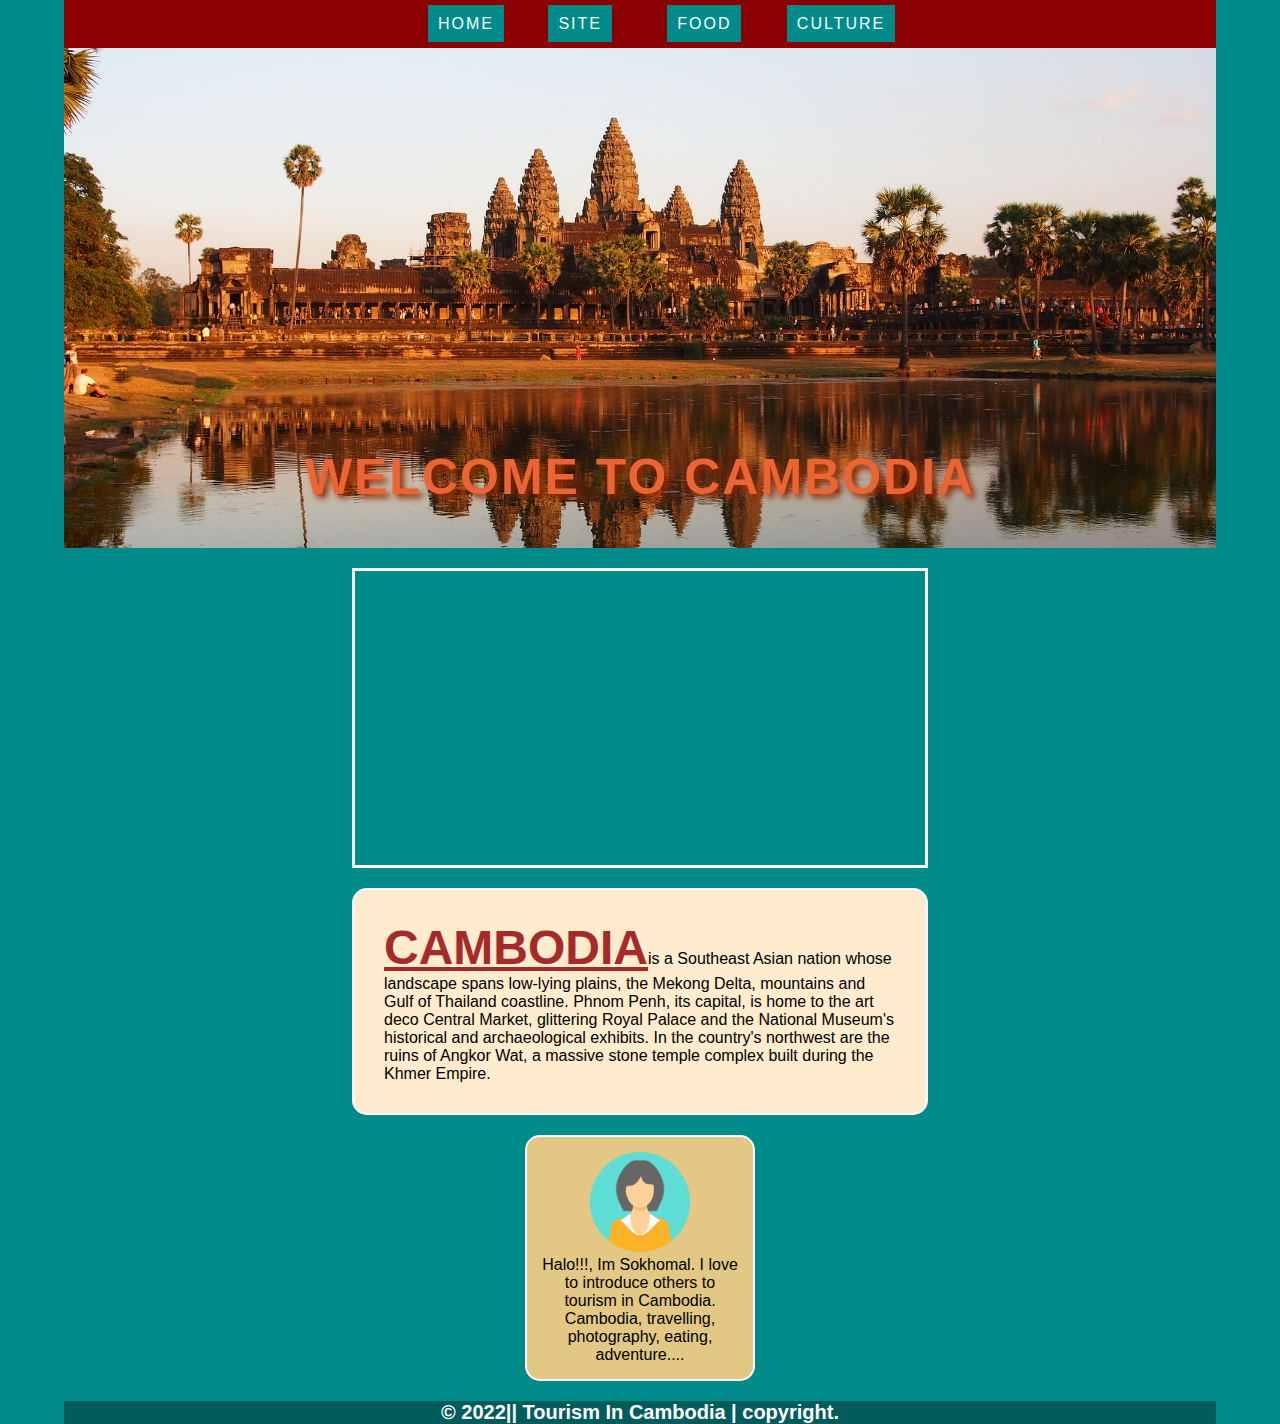
<file: index.html>
<!DOCTYPE html>
<html lang="en">
<head>
    <meta charset="UTF-8">
    <meta http-equiv="X-UA-Compatible" content="IE=edge">
    <meta name="viewport" content="width=device-width, initial-scale=1.0">
    <title>HOME</title>
    <link rel="stylesheet" href="style.css">
    <link rel="shortcut x-icon" href="cambodia.png" type="img/x-icon">
</head>
<body>
    <div class="nav">
        <ul>
            <li><a href="index.html">HOME</a></li>
            <li><a href="site.html">SITE</a></li>
            <li><a href="food.html">FOOD</a></li>
            <li><a href="culture.html">CULTURE</a></li>
        </ul>
    </div>

    <!-- banner -->
    <div class="banner">
        <h2>WELCOME TO CAMBODIA</h2>
    </div>
    <!-- end banner -->


        <div class="media">
            <iframe width="560" height="315" src="https://www.youtube.com/embed/W3DGxLC8kk8" title="YouTube video player" frameborder="0" allow="accelerometer; autoplay; clipboard-write; encrypted-media; gyroscope; picture-in-picture" allowfullscreen></iframe>
        </div>


        <div class="about">
             <span class="cambodia">CAMBODIA</span>is a Southeast Asian nation whose landscape spans low-lying plains, the Mekong Delta, mountains and Gulf of Thailand coastline. Phnom Penh, its capital, is home to the art deco Central Market, glittering Royal Palace and the National Museum's historical and archaeological exhibits. In the country's northwest are the ruins of Angkor Wat, a massive stone temple complex built during the Khmer Empire.

        </div>

        <div class="profile">
            <img src="img/girl.png" alt="">
            <p>Halo!!!, Im Sokhomal. I love to introduce others to tourism in Cambodia.</p>
            <p>Cambodia, travelling, photography, eating, adventure....</p>
        </div>

        </div>
        <div class="footer">
        <p>&copy; 2022|| Tourism In Cambodia | copyright.</p>
    </div>
</body>
</html>
</file>
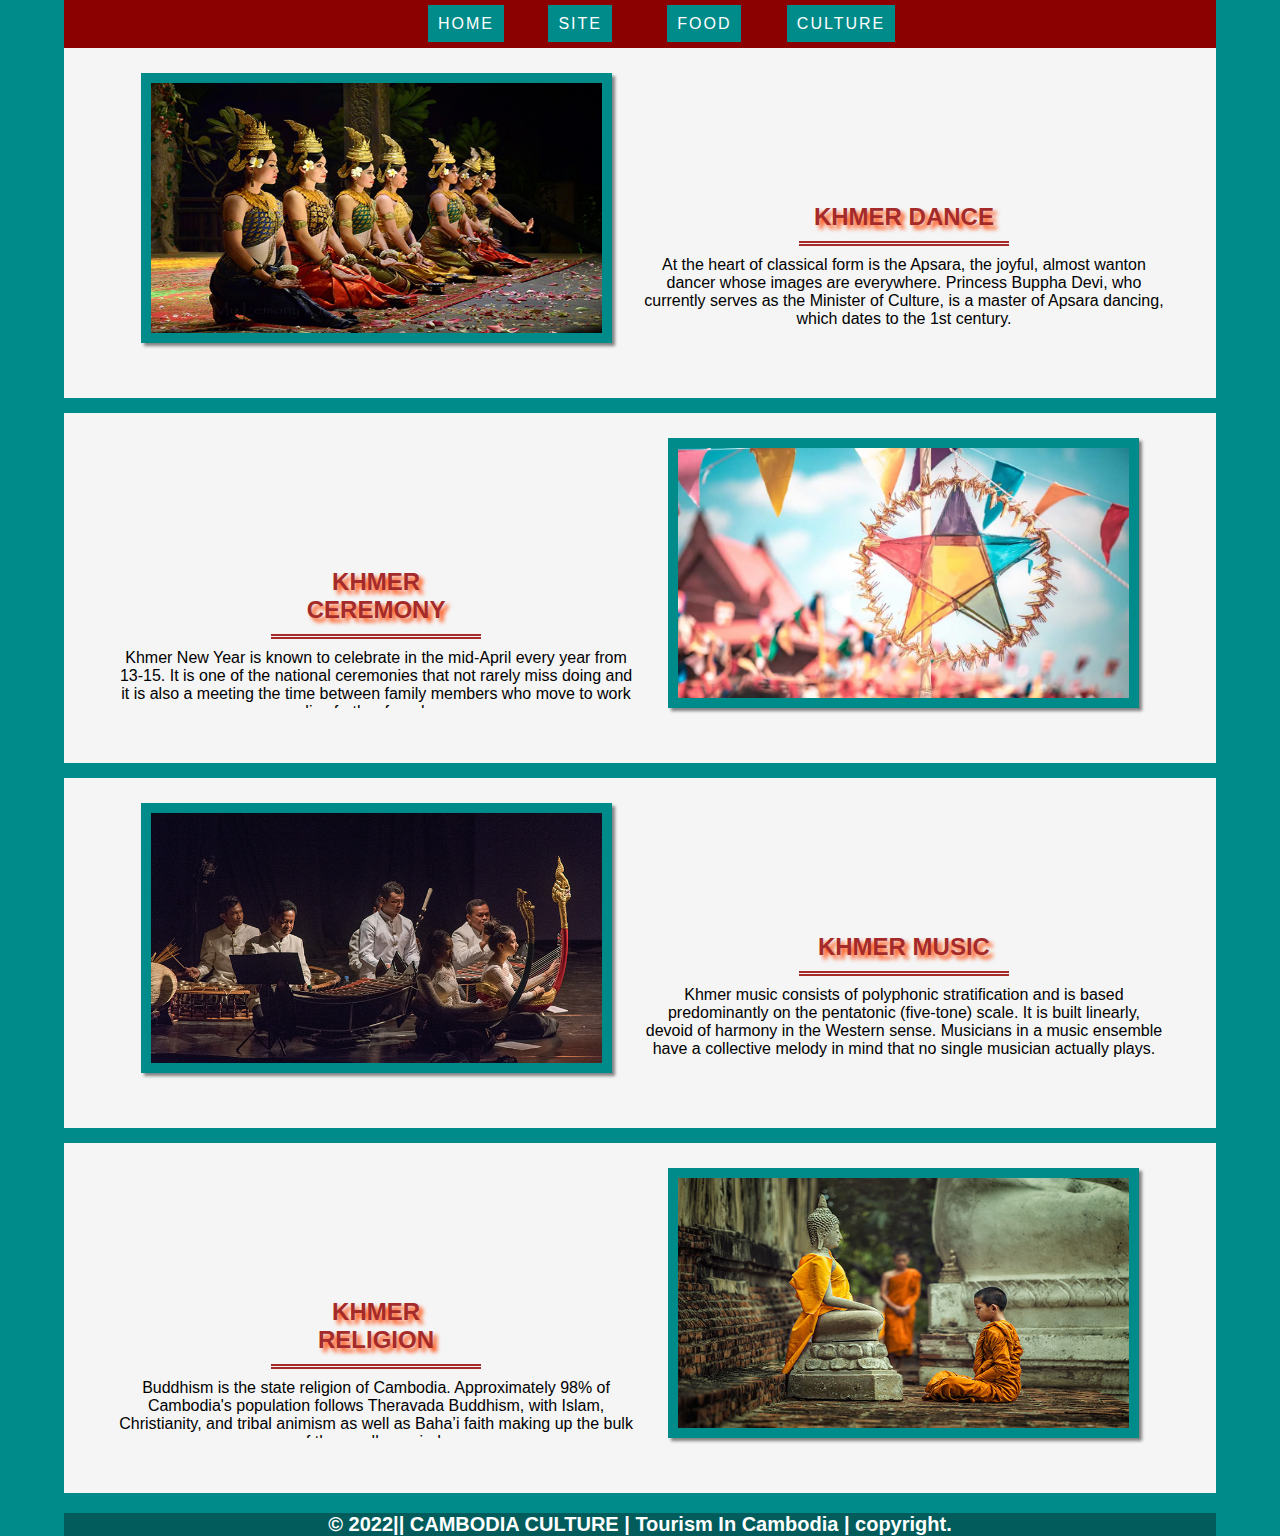
<file: culture.html>
<!DOCTYPE html>
<html lang="en">
<head>
    <meta charset="UTF-8">
    <meta http-equiv="X-UA-Compatible" content="IE=edge">
    <meta name="viewport" content="width=device-width, initial-scale=1.0">
    <title>CULTURE</title>
    <link rel="stylesheet" href="style.css">
</head>
<body>
    <div class="nav">
        <ul>
            <li><a href="index.html">HOME</a></li>
            <li><a href="site.html">SITE</a></li>
            <li><a href="food.html">FOOD</a></li>
            <li><a href="culture.html">CULTURE</a></li>
        </ul>
    </div>


    <div class="mainly">
        <div class="culture">
            <div class="image">
                <img src="img/khmerdance.jpeg" alt="">
            </div>

            <div class="text">
                <h2 class="sect-title">KHMER DANCE</h2>
               <p> At the heart of classical form is the Apsara, the joyful, almost wanton dancer whose images are everywhere. Princess Buppha Devi, who currently serves as the Minister of Culture, is a master of Apsara dancing, which dates to the 1st century.</p>
            </div>
        </div>
    </div>



    <div class="culture">

        <div class="text">
            <h2 class="sect-title">KHMER CEREMONY</h2>
            <p>Khmer New Year is known to celebrate in the mid-April every year from 13-15. It is one of the national ceremonies that not rarely miss doing and it is also a meeting the time between family members who move to work or live further from home. </p>
           
        </div>

        <div class="image">
            <img src="img/khmerceremony.webp" alt="">
        </div>
    </div>
</div>



<div class="culture">
    <div class="image">
        <img src="img/khmermusic.jpeg" alt="">
    </div>

    <div class="text">
        <h2 class="sect-title">KHMER MUSIC</h2>
        <p>Khmer music consists of polyphonic stratification and is based predominantly on the pentatonic (five-tone) scale. It is built linearly, devoid of harmony in the Western sense. Musicians in a music ensemble have a collective melody in mind that no single musician actually plays.</p>
        
    </div>
</div>
</div>



<div class="culture">

    <div class="text">
        <h2 class="sect-title">KHMER RELIGION</h2>
        <p>Buddhism is the state religion of Cambodia. Approximately 98% of Cambodia's population follows Theravada Buddhism, with Islam, Christianity, and tribal animism as well as Baha’i faith making up the bulk of the small remainder</p>
       
    </div>

    <div class="image">
        <img src="img/khmerreligion.jpeg" alt="">
    </div>
</div>
</div>
</body>



<div class="footer">
    <p>&copy; 2022|| CAMBODIA CULTURE | Tourism In Cambodia | copyright.</p>
</div>
</html>
</file>
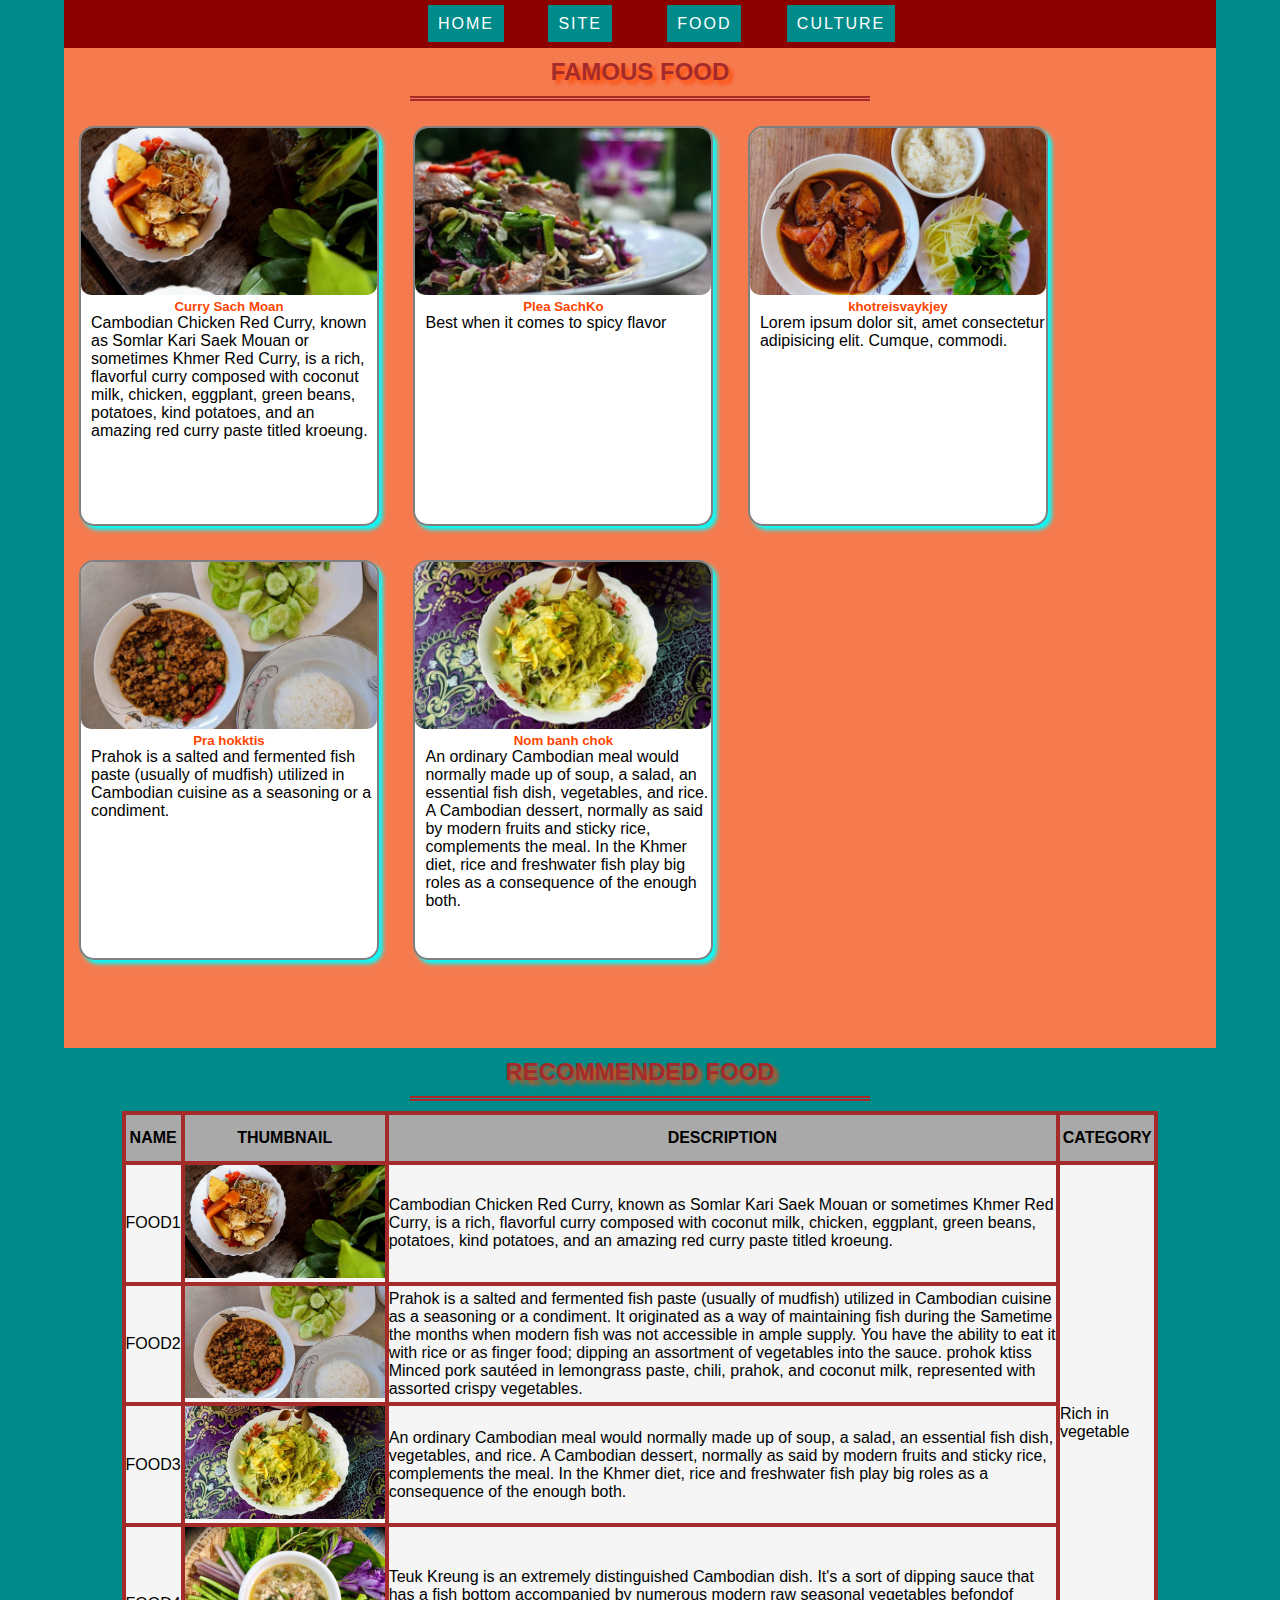
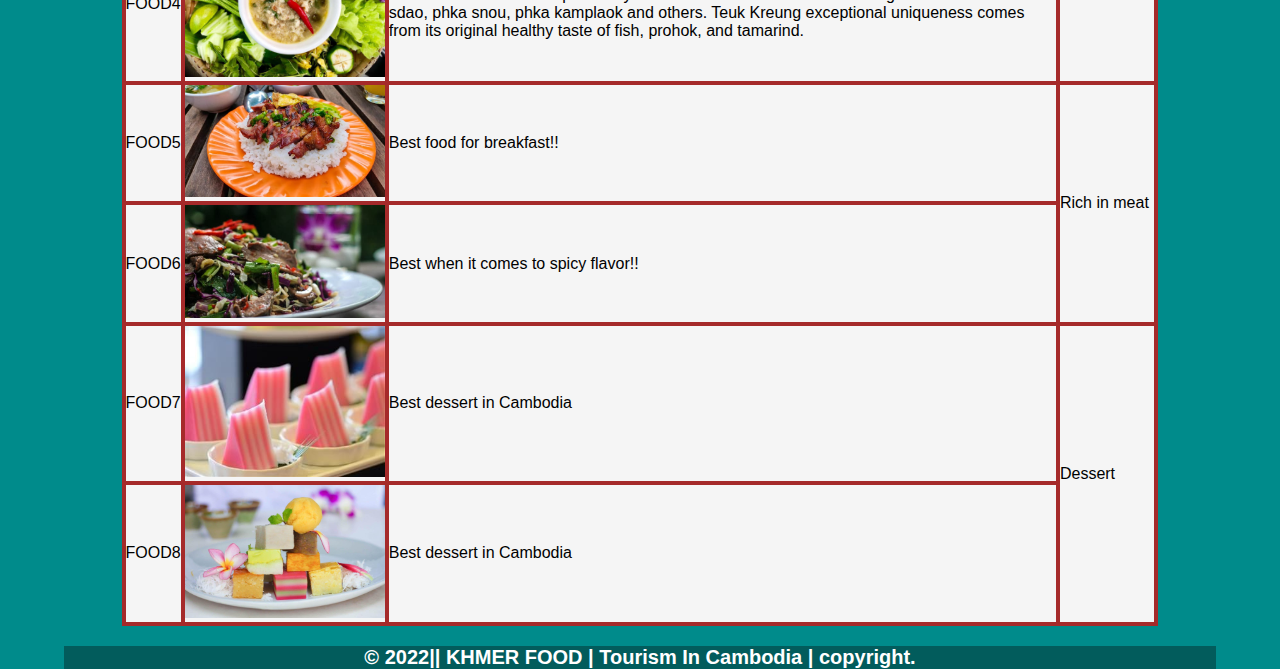
<file: food.html>
<!DOCTYPE html>
<html lang="en">
<head>
    <meta charset="UTF-8">
    <meta http-equiv="X-UA-Compatible" content="IE=edge">
    <meta name="viewport" content="width=device-width, initial-scale=1.0">
    <title>FOOD</title>
    <link rel="stylesheet" href="style.css">
</head>
<body>
    <div class="nav">
        <ul>
            <li><a href="index.html">HOME</a></li>
            <li><a href="site.html">SITE</a></li>
            <li><a href="food.html">FOOD</a></li>
            <li><a href="culture.html">CULTURE</a></li>
        </ul>
    </div>
    
    <div class="main">
        <div class="famous">
            <h2 class="sect-title">FAMOUS FOOD</h2>
        </div>

        <div class="card">
            <img src="img/currysachman.jpg" alt="">
            <h5>Curry Sach Moan</h5>
            <p>Cambodian Chicken Red Curry, known as Somlar Kari Saek Mouan or sometimes Khmer Red Curry, is a rich, flavorful curry composed with coconut milk, chicken, eggplant, green beans, potatoes, kind potatoes, and an amazing red curry paste titled kroeung.</p>
           
        </div>

        <div class="card">
            <img src="img/pleasachko.jpg" alt="">
            <h5>Plea SachKo</h5>
            <p>Best when it comes to spicy flavor</p>
            
            
        </div>

        <div class="card">
            <img src="img/khotreisvaykjey.jpg" alt="">
            <h5>khotreisvaykjey</h5>
            <p>Lorem ipsum dolor sit, amet consectetur adipisicing elit. Cumque, commodi.</p>
           
            
        </div>

        <div class="card">
            <img src="img/prahokktis.jpg" alt="">
            <h5>Pra hokktis</h5>
            <p>Prahok is a salted and fermented fish paste (usually of mudfish) utilized in Cambodian cuisine as a seasoning or a condiment. </p>
            
            
        </div>

        <div class="card">
            <img src="img/nombanhchok.jpg" alt="">
            <h5>Nom banh chok</h5>
            <p>An ordinary Cambodian meal would normally made up of soup, a salad, an essential fish dish, vegetables, and rice. A Cambodian dessert, normally as said by modern fruits and sticky rice, complements the meal. In the Khmer diet, rice and freshwater fish play big roles as a consequence of the enough both.</p>
            
            
        </div>
    </div>

    <div class="recom">
        <h2 class="sect-title">RECOMMENDED FOOD</h2>
        <table>
            <tr>
                <th>NAME</th>
                <th>THUMBNAIL</th>
                <th>DESCRIPTION</th>
                <th>CATEGORY</th>
            </tr>

            <tr>
                <td>FOOD1</td>
                <td>
                    <img src="img/currysachman.jpg" alt="">
                </td>
                <td>Cambodian Chicken Red Curry, known as Somlar Kari Saek Mouan or sometimes Khmer Red Curry, is a rich, flavorful curry composed with coconut milk, chicken, eggplant, green beans, potatoes, kind potatoes, and an amazing red curry paste titled kroeung.</td>
                <td rowspan="4">Rich in vegetable</td>
             </tr>


             <tr>
                <td>FOOD2</td>
                <td>
                    <img src="img/prahokktis.jpg" alt="">
                </td>
                <td>Prahok is a salted and fermented fish paste (usually of mudfish) utilized in Cambodian cuisine as a seasoning or a condiment. It originated as a way of maintaining fish during the Sametime the months when modern fish was not accessible in ample supply. You have the ability to eat it with rice or as finger food; dipping an assortment of vegetables into the sauce. prohok ktiss Minced pork sautéed in lemongrass paste, chili, prahok, and coconut milk, represented with assorted crispy vegetables.</td>
                
             </tr>

             <tr>
                <td>FOOD3</td>
                <td>
                    <img src="img/nombanhchok.jpg" alt="">
                </td>
                <td>An ordinary Cambodian meal would normally made up of soup, a salad, an essential fish dish, vegetables, and rice. A Cambodian dessert, normally as said by modern fruits and sticky rice, complements the meal. In the Khmer diet, rice and freshwater fish play big roles as a consequence of the enough both.</td>
                
             </tr>

             <tr>
                <td>FOOD4</td>
                <td>
                    <img src="img/terk kreung.jpg" alt="">
                </td>
                <td>Teuk Kreung is an extremely distinguished Cambodian dish. It's a sort of dipping sauce that has a fish bottom accompanied by numerous modern raw seasonal vegetables befondof sdao, phka snou, phka kamplaok and others. Teuk Kreung exceptional uniqueness comes from its original healthy taste of fish, prohok, and tamarind.</td>
                
             </tr>

             <tr>
                <td>FOOD5</td>
                <td>
                    <img src="img/baysachjruk.jpg" alt="">
                </td>
                <td>Best food for breakfast!!</td>
                <td rowspan="2">Rich in meat</td>
             </tr>

             <tr>
                <td>FOOD6</td>
                <td>
                    <img src="img/pleasachko.jpg" alt="">
                </td>
                <td>Best when it comes to spicy flavor!!</td>
                
             </tr>

             <tr>
                <td>FOOD7</td>
                <td>
                    <img src="img/dessert1.jpg" alt="">
                </td>
                <td>Best dessert in Cambodia</td>
                <td rowspan="2"> Dessert</td>

                
             </tr>

             <tr>
                <td>FOOD8</td>
                <td>
                    <img src="img/desserts.jpg" alt="">
                </td>
                <td>Best dessert in Cambodia</td>
               
             </tr>

             

             
        </table>
    </div>






    <div class="footer">
        <p>&copy; 2022|| KHMER FOOD | Tourism In Cambodia | copyright.</p>
    </div>
</body>
</html>
</file>
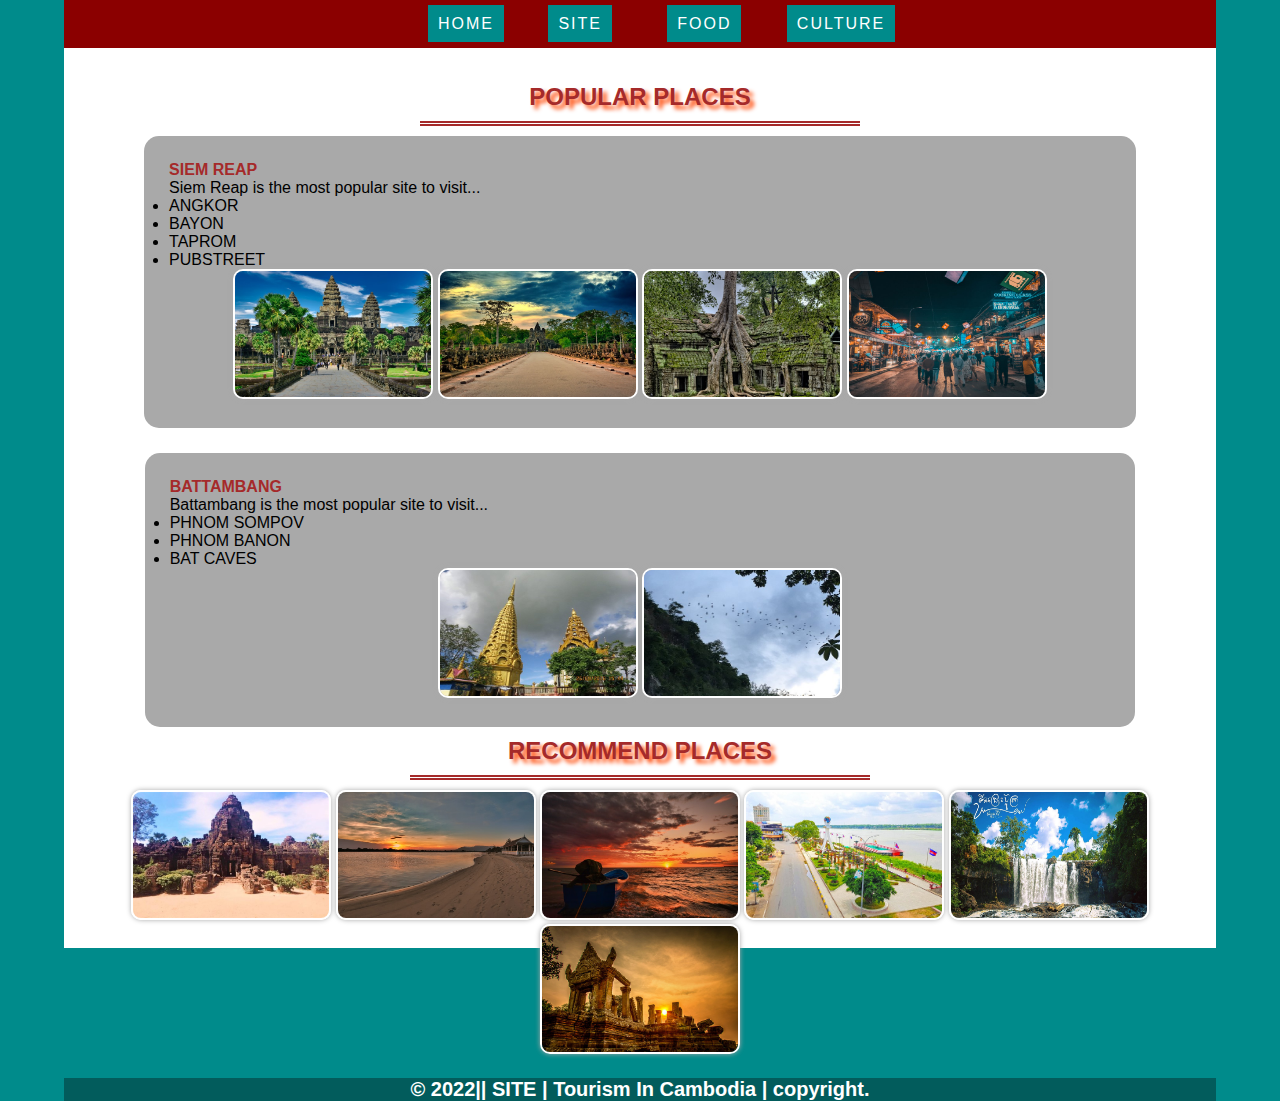
<file: site.html>
<!DOCTYPE html>
<html lang="en">
<head>
    <meta charset="UTF-8">
    <meta http-equiv="X-UA-Compatible" content="IE=edge">
    <meta name="viewport" content="width=device-width, initial-scale=1.0">
    <title>SITE</title>
    <link rel="stylesheet" href="style.css">
</head>
<body>
    <div class="nav">
        <ul>
            <li><a href="index.html">HOME</a></li>
            <li><a href="site.html">SITE</a></li>
            <li><a href="food.html">FOOD</a></li>
            <li><a href="culture.html">CULTURE</a></li>
        </ul>
    </div>

    <div class="mid">
        <div class="popular">
            <h2 class="sect-title">POPULAR PLACES</h2>
            <div class="sr">
                <h4>SIEM REAP</h4>
                <p>Siem Reap is the most popular site to visit...</p>
                <ul>
                    <li>ANGKOR</li>
                    <li>BAYON</li>
                    <li>TAPROM</li>
                    <li>PUBSTREET</li>
                </ul>

                <div class="gallery">
                    <img src="img/angkor.jpg" alt="">
                    <img src="img/bayon.jpg" alt="">
                    <img src="img/taprom.jpg" alt="">
                    <img src="img/pubstreet.jpg" alt="">
                </div>
            </div>
    </div>

    <div class="bat">
        <h4>BATTAMBANG</h4>
        <p>Battambang is the most popular site to visit...</p>
        <ul>
            <li>PHNOM SOMPOV</li>
            <li>PHNOM BANON</li>
            <li>BAT CAVES</li>
        </ul>

        <div class="gallery">
            <img src="img/phnomsompov.jpeg" alt="">
            <img src="img/batcave.jpeg" alt="">
        </div>
    </div>

 
    

    <div class="recom">
            <h2 class="sect-recom">RECOMMEND PLACES</h2>
            <div class="gallery">
                <img src="img/takeo.jpeg" alt="">
                <img src="img/kompot.jpg" alt="">
                <img src="img/kohkong.jpg" alt="">
                <img src="img/kampongcham.jpeg" alt="">
                <img src="img/modolkiri.jpeg" alt="">
                <img src="img/preahvihear.jpeg" alt="">
            </div>
    </div>


    <div class="footer">
        <p>&copy; 2022|| SITE | Tourism In Cambodia | copyright.</p>
    </div>
    
</body>
</html>
</file>
<file: style.css>
*{
    margin: 0;
    padding: 0;
    box-sizing: border-box;
}



body{
    font-family:'Trebuchet MS', 'Lucida Sans Unicode', 'Lucida Grande', 'Lucida Sans', Arial, sans-serif;
    background-color: darkcyan;
    margin: 0 auto;
    /* top and bottom, left and right */
    width: 90%;
    
}



.nav{
    text-align: center;
    background-color: darkred;
}

.nav ul{
   list-style-type: none;

}

.nav ul li{
    display: inline-block;
    width: 10%;
    padding: 15px;
}

.nav ul li a{
    text-decoration: none;
    letter-spacing: 2px;
    color: rgb(255, 255, 255);
    background-color: darkcyan;
    padding: 10px;
    margin: 10px;
    
}

.nav ul li a:hover{
    background-color: white;
    color: black;
    font-weight:bold;
}

.banner{
    height: 500px;
    background-image: url('img/banner.jpg');
    background-position: top center;
    background-size: cover;
    padding-top: 400px;
}

.banner h2{
    text-align: center;
    color: rgb(235, 100, 51);
    font-size: 50px;
    letter-spacing: 2px;

    text-shadow: 4px 4px 6px rgb(141, 40, 3);
}

.media{
    background-color: darkcyan;

}

iframe{
    display:block ;
    width: 50%;
    height: 300px;
    margin: 0 auto;
    margin-top: 20px;
    border: 3px solid white;
}

.about{
    width: 50%;
    margin: 0 auto;
    background-color:blanchedalmond;
    padding: 30px;
    border: 2px solid white;
    margin-top: 20px;
    border-radius: 15px;
}

.about:hover{
    background-color:#fffefd;
}

.cambodia{
    font-size: 48px;
    font-weight: bold;
    text-decoration: underline;
    color: brown;
}

.profile{
    background-color: rgb(226, 200, 132);
    text-align: center;
    width: 20%;
    height: 30%;
    margin: 0 auto;
    border: 2px solid white;
    border-radius: 15px;
    margin-top: 20px;
    padding: 15px;
}

.profile:hover{
    background-color:rgb(255, 255, 255);
}

.profile img{
    width: 100px;
    height: 100px;
}

.footer{
    background-color:rgb(2, 92, 92);
    color: white;
    text-align: center;
    font-size: 20px;
    font-weight: bold;
    margin-top: 20px;
}

.mid{
    background-color: white;
    height: 900px;
}

.popular{
    padding: 25px;
}

.sect-title{
    color: brown;
    padding: 10px;
    text-align: center;
    border-bottom: 5px double brown;
    width: 40%;
    margin: 0 auto;
    margin-bottom: 10px;
    text-shadow: 4px 4px 4px orangered;

}

.sr{
    background-color:darkgray ;
    padding: 25px;
    border-radius: 15px;
    margin: 0 auto; 
    width: 90%;
}

.sr h4{
    color: brown;
    font-weight: bold;
}


.gallery{
    text-align: center;
}
.gallery img {
    width: 200px;
    height: 130px;
    border-radius: 10px;
    border: 2px solid white;
    box-shadow: 0 0 5px rgb(255, 249, 249);

}

.bat{
    background-color:darkgray ;
    padding: 25px;
    border-radius: 15px;
    margin: 0 auto; 
    width: 86%;
}

.bat h4{
    color: brown;
    font-weight: bold;
}


.gallery{
    text-align: center;
}
.gallery img {
    width: 200px;
    height: 130px;
    border-radius: 10px;
    border: 2px solid white;
    box-shadow: 0 0 5px darkgray;

}

.sect-recom{
    color: brown;
    padding: 10px;
    text-align: center;
    border-bottom: 5px double brown;
    width: 40%;
    margin: 0 auto;
    margin-bottom: 10px;
    text-shadow: 4px 4px 4px orangered;
}

.famous{
    text-align: center;
}
.card{
    width: 300px;
    height: 400px;
    background-color: white;
    border-radius: 15px;
    border: 2px solid gray;
    overflow: hidden;
    margin: 15px;
    display: inline-block;
    box-shadow: 4px 4px 4px cyan;
}

.card img{
    width: 100%;
    background-size: cover;
    border-radius: 10px;
    

}

.card h5{
    text-align: center;
    color: orangered;
}

.card p{
    margin-left: 10px;
}


.main{
    background-color:rgb(245, 123, 79) ;
    height: 1000px;
}

table{
    border-collapse: collapse;
    margin: 0 auto;
    width: 90%;
}

th, td{
    border: 4px solid brown;
    background-color: whitesmoke;
}

th{
    height: 50px;
    background-color: darkgray;
    color: black;
}
table img{
    width: 200px;
}


.culture{
    height: 350px;
    text-align: center;
    background-color: whitesmoke;
    padding: 25px;
    margin-bottom: 15px;

}

.image{
    height: 100%;
    width: 47.5%;
    display: inline-block;
    overflow: hidden;
   
}

.image img{
    width: 90%;
    height: 90%;
    border: 10px solid darkcyan;
    box-shadow: 3px 3px 3px grey;
}
.text{
    height: 50%;
    width: 47.5%;
    display: inline-block;
    overflow: hidden;
    margin-bottom: 30px;
}
</file>
